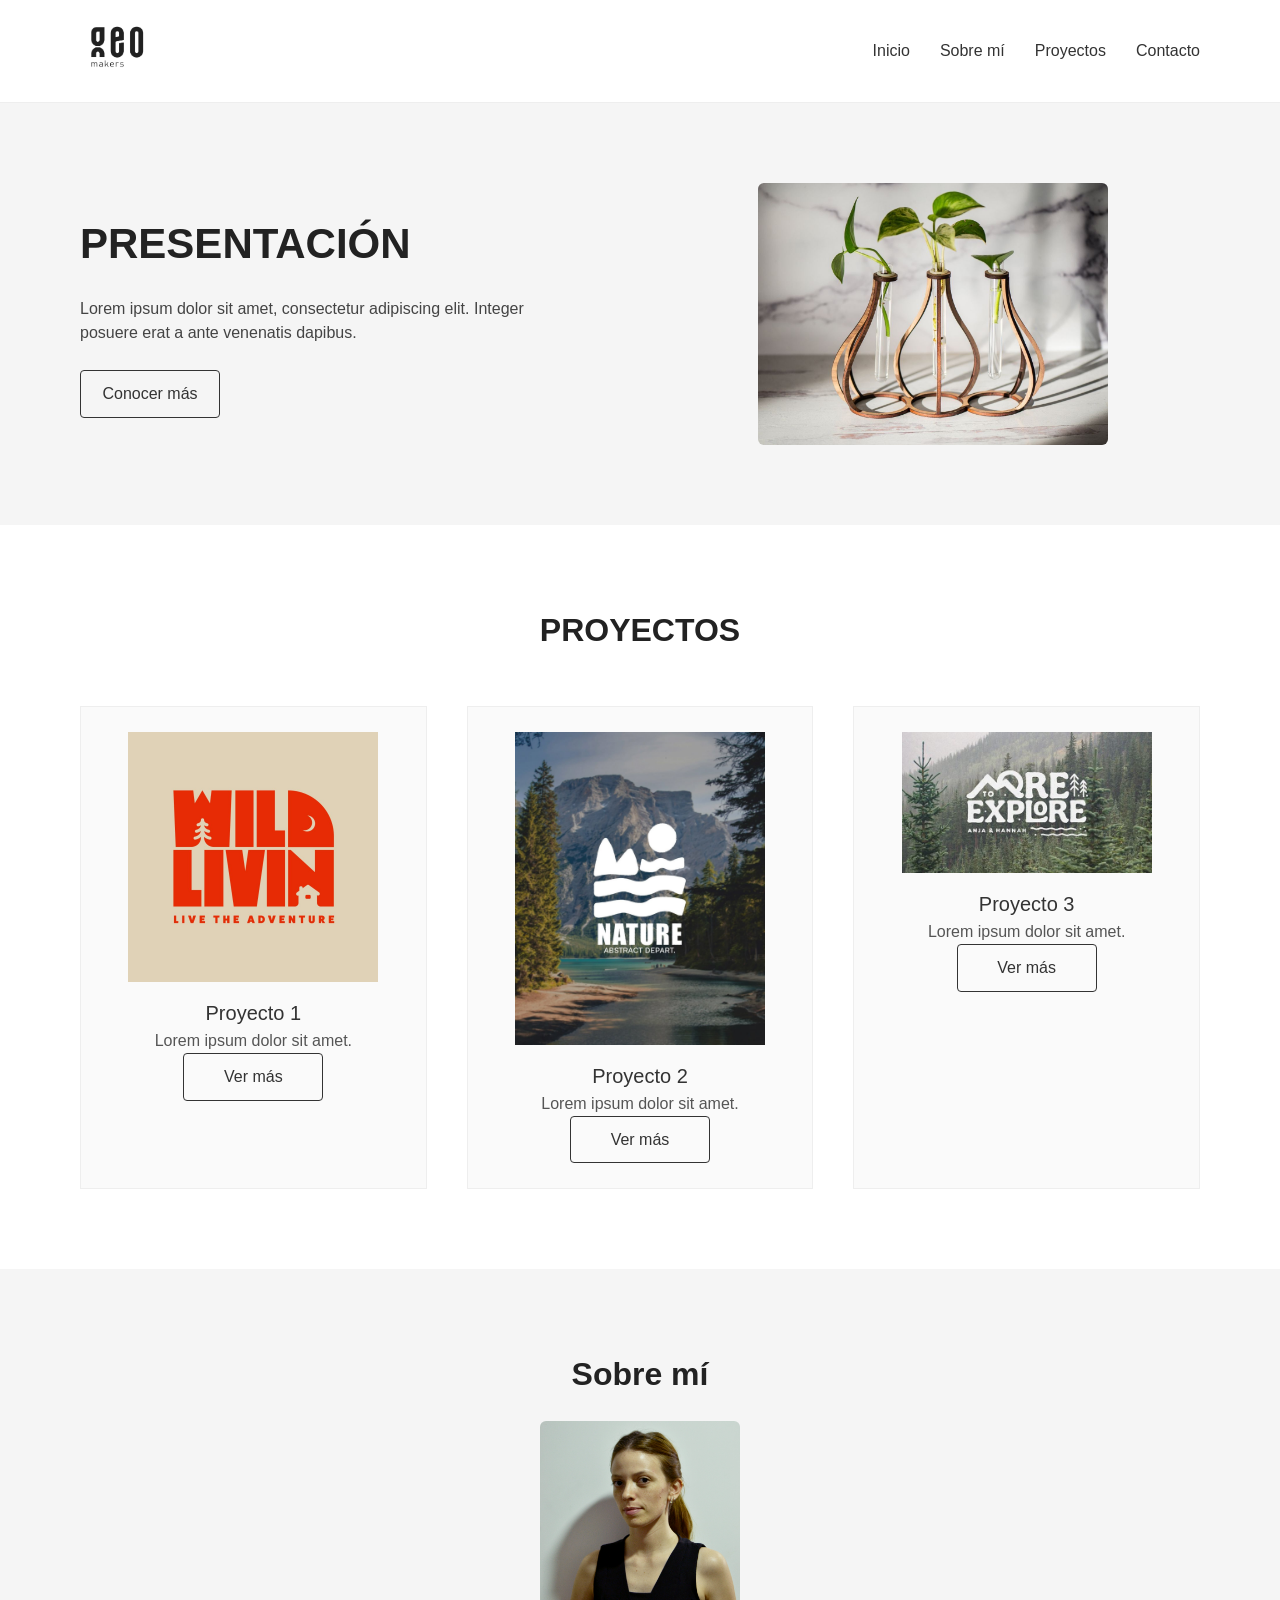
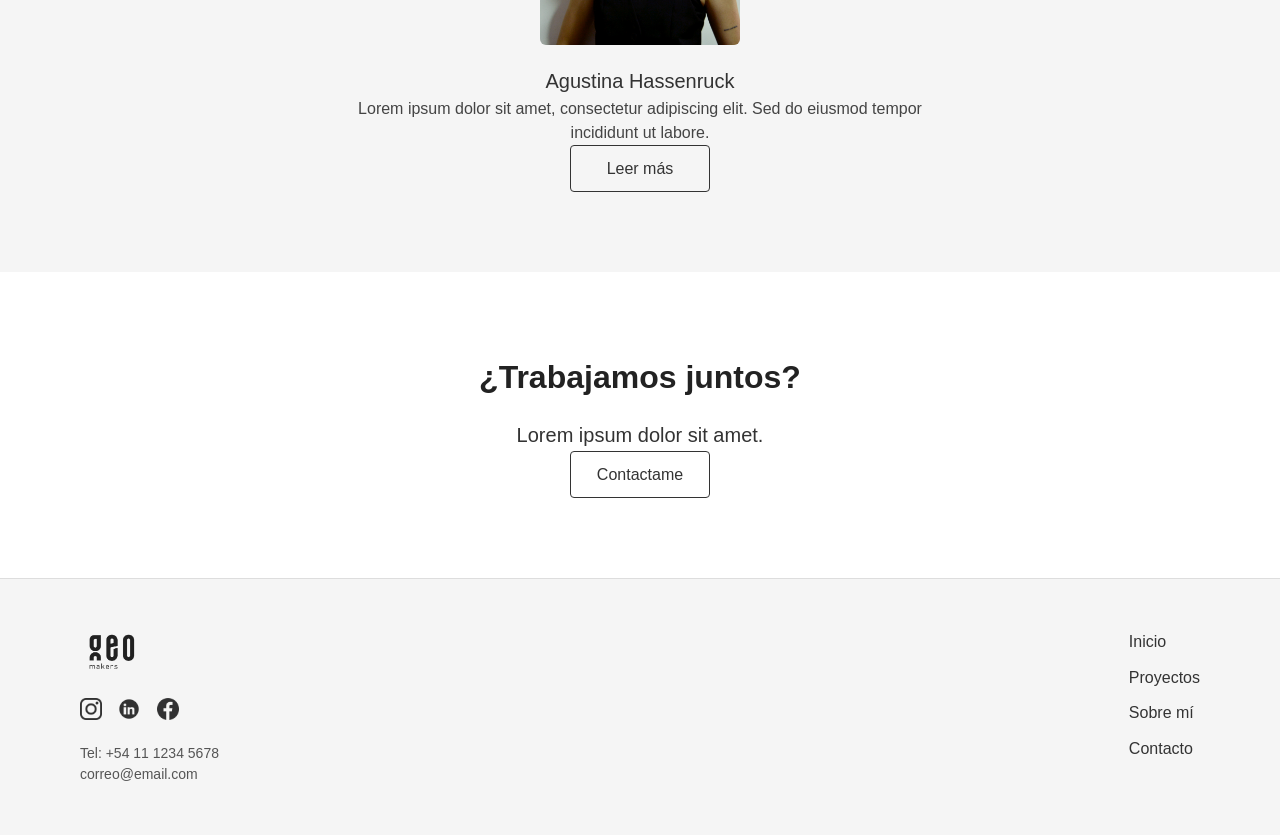
<file: PreEntrega2 Hassenrück/pages/index.html>
<!DOCTYPE html>
<html lang="es">

<head>
    <meta charset="UTF-8">
    <meta name="viewport" content="width=device-width, initial-scale=1.0">
    <title>Inicio | Portafolio</title>
    <link rel="stylesheet" href="../css/style.css">
</head>

<body>

    <!-- ================= HEADER ================= -->
    <header>
        <div class="logo">
            <!-- Logo clickeable que lleva a index.html -->
            <a href="index.html">
                <img src="../img/logo.png" alt="Logo Agustina Hassenrück">
            </a>
        </div>

        <nav>
            <ul>
                <li><a href="index.html">Inicio</a></li>
                <li><a href="#sobre-mi">Sobre mí</a></li>
                <li><a href="proyectos.html">Proyectos</a></li>
                <li><a href="contacto.html">Contacto</a></li>
            </ul>
        </nav>
    </header>

    <!-- ================= MAIN ================= -->
    <main>
        <!-- ===== PRESENTACIÓN ===== -->
        <section class="hero">
            <div class="hero-texto">
                <h1>PRESENTACIÓN</h1>
                <p>Lorem ipsum dolor sit amet, consectetur adipiscing elit. Integer posuere erat a ante venenatis dapibus.</p>
                <a href="proyectos.html" class="btn">Conocer más</a>
            </div>
            <img src="../img/imagen1.jpg" alt="Imagen representativa del trabajo de diseño">
        </section>

        <!-- ===== PROYECTOS ===== -->
        <section class="destacados">
            <h2>PROYECTOS</h2>
            <div class="proyectos-grid">
                <article>
                    <img src="../img/referencia-proyecto1.jpg" alt="Proyecto 1">
                    <h3>Proyecto 1</h3>
                    <p>Lorem ipsum dolor sit amet.</p>
                    <a href="proyectos.html" class="btn">Ver más</a>
                </article>
                <article>
                    <img src="../img/referencia-proyecto2.jpg" alt="Proyecto 2">
                    <h3>Proyecto 2</h3>
                    <p>Lorem ipsum dolor sit amet.</p>
                    <a href="proyectos.html" class="btn">Ver más</a>
                </article>
                <article>
                    <img src="../img/referencia-proyecto3.jpg" alt="Proyecto 3">
                    <h3>Proyecto 3</h3>
                    <p>Lorem ipsum dolor sit amet.</p>
                    <a href="proyectos.html" class="btn">Ver más</a>
                </article>
            </div>
        </section>

        <!-- ===== SOBRE MI ===== -->
        <section class="sobre-mi" id="sobre-mi">
            <h2>Sobre mí</h2>
            <div class="sobre-mi-grid">
                <img src="../img/foto-agustina-hassenruck.jpg" alt="Foto de Agustina Hassenruck">
                <div class="sobre-mi-texto">
                    <h3>Agustina Hassenruck</h3>
                    <p>Lorem ipsum dolor sit amet, consectetur adipiscing elit. Sed do eiusmod tempor incididunt ut labore.</p>
                    <a href="contacto.html" class="btn">Leer más</a>
                </div>
            </div>
        </section>

        <!-- ===== CTA ===== -->
        <section class="cta">
            <h2>¿Trabajamos juntos?</h2>
            <h3>Lorem ipsum dolor sit amet.</h3>
            <a href="contacto.html" class="btn">Contactame</a>
        </section>
    </main>

    <!-- ================= FOOTER ================= -->
    <footer>
        <div class="footer-left">
            <!-- Logo clickeable en el footer -->
            <a href="index.html">
                <img src="../img/logo.png" alt="Logo portafolio">
            </a>

            <div class="footer-redes">
                <a href="#"><img src="../img/instagram.png" alt="Instagram"></a>
                <a href="#"><img src="../img/linkedin.png" alt="LinkedIn"></a>
                <a href="#"><img src="../img/facebook.png" alt="Facebook"></a>
            </div>

            <div class="footer-contacto">
                <p>Tel: +54 11 1234 5678</p>
                <p>correo@email.com</p>
            </div>
        </div>

        <div class="footer-menu">
            <ul>
                <li><a href="index.html">Inicio</a></li>
                <li><a href="proyectos.html">Proyectos</a></li>
                <li><a href="index.html#sobre-mi">Sobre mí</a></li>
                <li><a href="contacto.html">Contacto</a></li>
            </ul>
        </div>
    </footer>

</body>

</html>
</file>
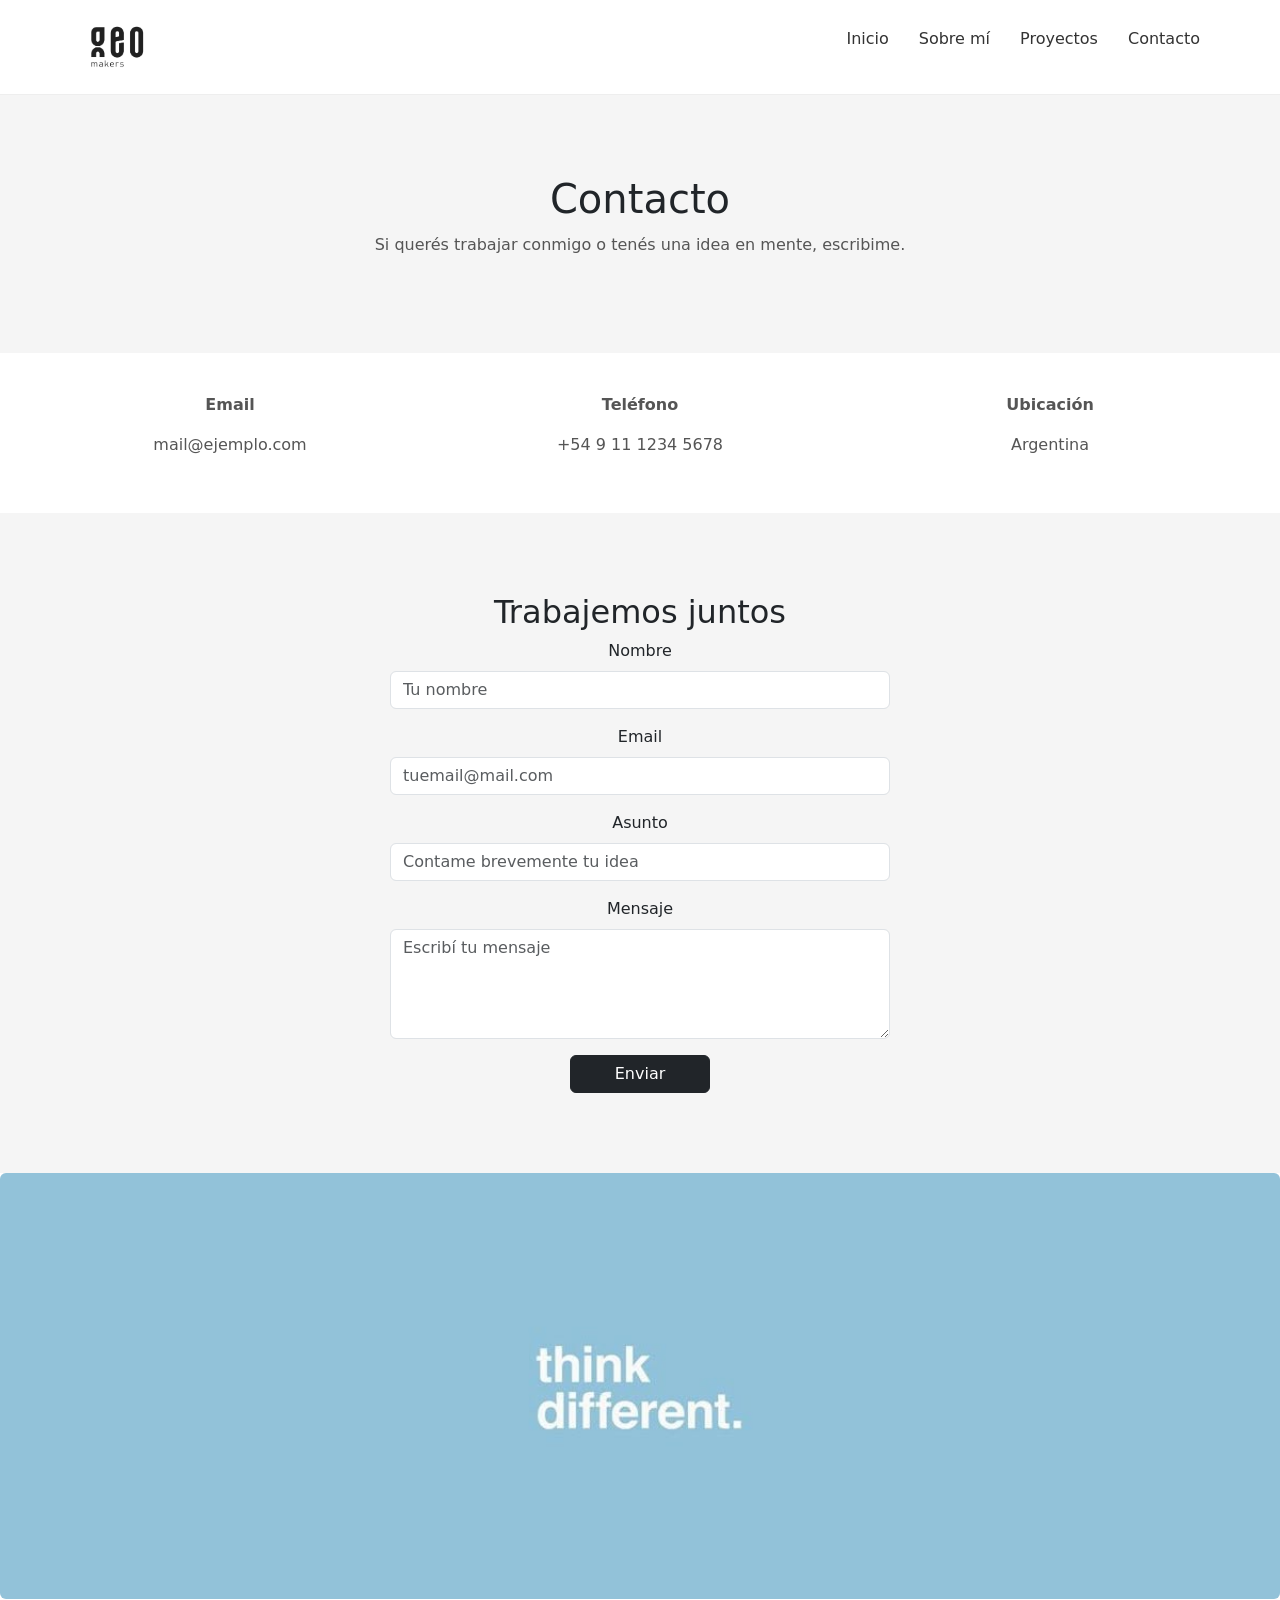
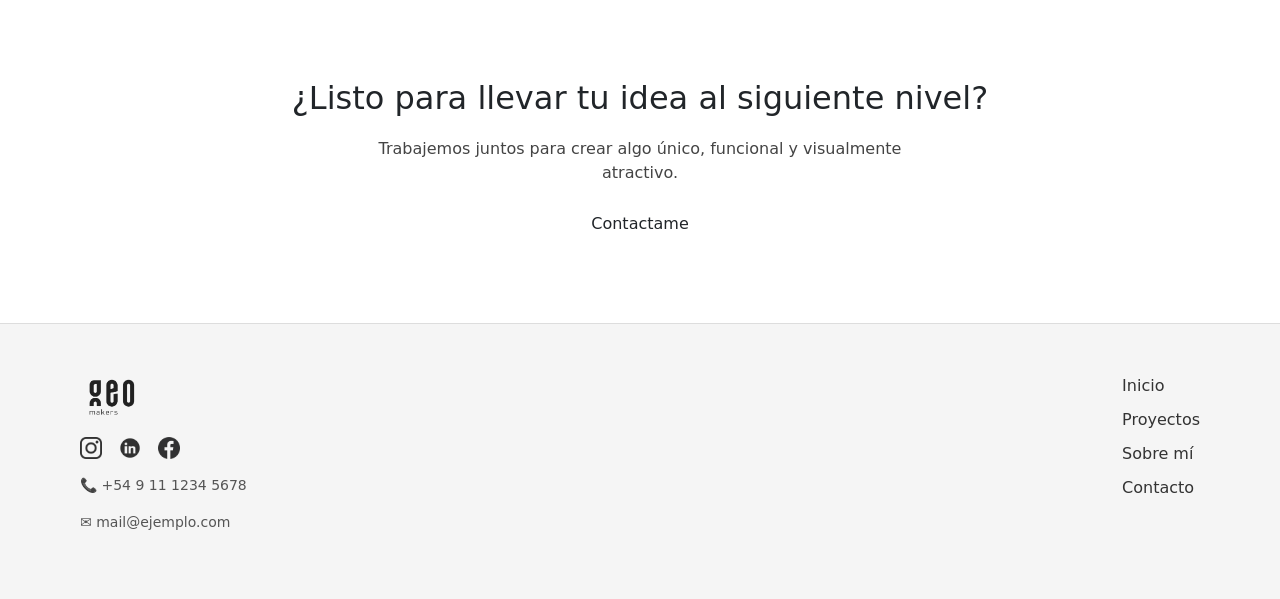
<file: PreEntrega2 Hassenrück/pages/contacto.html>
<!DOCTYPE html>
<html lang="es">

<head>

    <meta charset="UTF-8">
    <meta name="viewport" content="width=device-width, initial-scale=1.0">

    <title>Contacto | Portafolio Agustina</title>

    <link rel="stylesheet" href="../css/style.css">

    <!-- BOOTSTRAP -->
    <link href="https://cdn.jsdelivr.net/npm/bootstrap@5.3.3/dist/css/bootstrap.min.css" rel="stylesheet">

</head>

<body>

    <!-- ================= HEADER ================= -->

    <header>

        <div class="logo">
            <a href="../index.html">
                <img src="../img/logo.png" alt="Logo del portafolio de Agustina Hassenrück">
            </a>
        </div>

        <nav>
            <ul>
                <li><a href="../index.html">Inicio</a></li>
                <li><a href="../index.html#sobre-mi">Sobre mí</a></li>
                <li><a href="proyectos.html">Proyectos</a></li>
                <li><a href="contacto.html">Contacto</a></li>
            </ul>
        </nav>

    </header>


    <!-- ================= MAIN ================= -->

    <main>

        <!-- HERO CONTACTO -->

        <section class="hero-contacto">

            <h1>Contacto</h1>

            <p>
                Si querés trabajar conmigo o tenés una idea en mente, escribime.
            </p>

        </section>


        <!-- INFORMACIÓN -->

        <section class="info-contacto">

            <div class="info-item">

                <p><strong>Email</strong></p>
                <p>mail@ejemplo.com</p>

            </div>

            <div class="info-item">

                <p><strong>Teléfono</strong></p>
                <p>+54 9 11 1234 5678</p>

            </div>

            <div class="info-item">

                <p><strong>Ubicación</strong></p>
                <p>Argentina</p>

            </div>

        </section>


        <!-- FORMULARIO -->

        <section class="seccion-contacto">

            <h2>Trabajemos juntos</h2>

            <form class="formulario">

                <div class="mb-3">

                    <label for="nombre" class="form-label">Nombre</label>

                    <input
                        type="text"
                        id="nombre"
                        name="nombre"
                        class="form-control"
                        placeholder="Tu nombre"
                        required
                    >

                </div>


                <div class="mb-3">

                    <label for="email" class="form-label">Email</label>

                    <input
                        type="email"
                        id="email"
                        name="email"
                        class="form-control"
                        placeholder="tuemail@mail.com"
                        required
                    >

                </div>


                <div class="mb-3">

                    <label for="asunto" class="form-label">Asunto</label>

                    <input
                        type="text"
                        id="asunto"
                        name="asunto"
                        class="form-control"
                        placeholder="Contame brevemente tu idea"
                    >

                </div>


                <div class="mb-3">

                    <label for="mensaje" class="form-label">Mensaje</label>

                    <textarea
                        id="mensaje"
                        name="mensaje"
                        rows="4"
                        class="form-control"
                        placeholder="Escribí tu mensaje"
                    ></textarea>

                </div>

                <button type="submit" class="btn btn-dark">Enviar</button>

            </form>

        </section>


        <!-- BANNER IMAGEN -->

        <section class="banner-imagen">

            <img
                src="../img/banner-1.jpg"
                alt="Imagen decorativa de la sección de contacto del portafolio"
            >

        </section>


        <!-- CTA -->

        <section class="cta-contacto">

            <h2>¿Listo para llevar tu idea al siguiente nivel?</h2>

            <p>
                Trabajemos juntos para crear algo único, funcional y visualmente atractivo.
            </p>

            <a href="contacto.html" class="btn">Contactame</a>

        </section>

    </main>


    <!-- ================= FOOTER ================= -->

    <footer>

        <div class="footer-left">

            <a href="../index.html">
                <img src="../img/logo.png" alt="Logo del portafolio">
            </a>

            <div class="footer-redes">

                <a href="#"><img src="../img/instagram.png" alt="Instagram"></a>

                <a href="#"><img src="../img/linkedin.png" alt="LinkedIn"></a>

                <a href="#"><img src="../img/facebook.png" alt="Facebook"></a>

            </div>

            <div class="footer-contacto">

                <p>📞 +54 9 11 1234 5678</p>
                <p>✉ mail@ejemplo.com</p>

            </div>

        </div>


        <div class="footer-menu">

            <ul>

                <li><a href="../index.html">Inicio</a></li>

                <li><a href="proyectos.html">Proyectos</a></li>

                <li><a href="../index.html#sobre-mi">Sobre mí</a></li>

                <li><a href="contacto.html">Contacto</a></li>

            </ul>

        </div>

    </footer>


    <!-- BOOTSTRAP JS -->

    <script src="https://cdn.jsdelivr.net/npm/bootstrap@5.3.3/dist/js/bootstrap.bundle.min.js"></script>

</body>

</html>
</file>
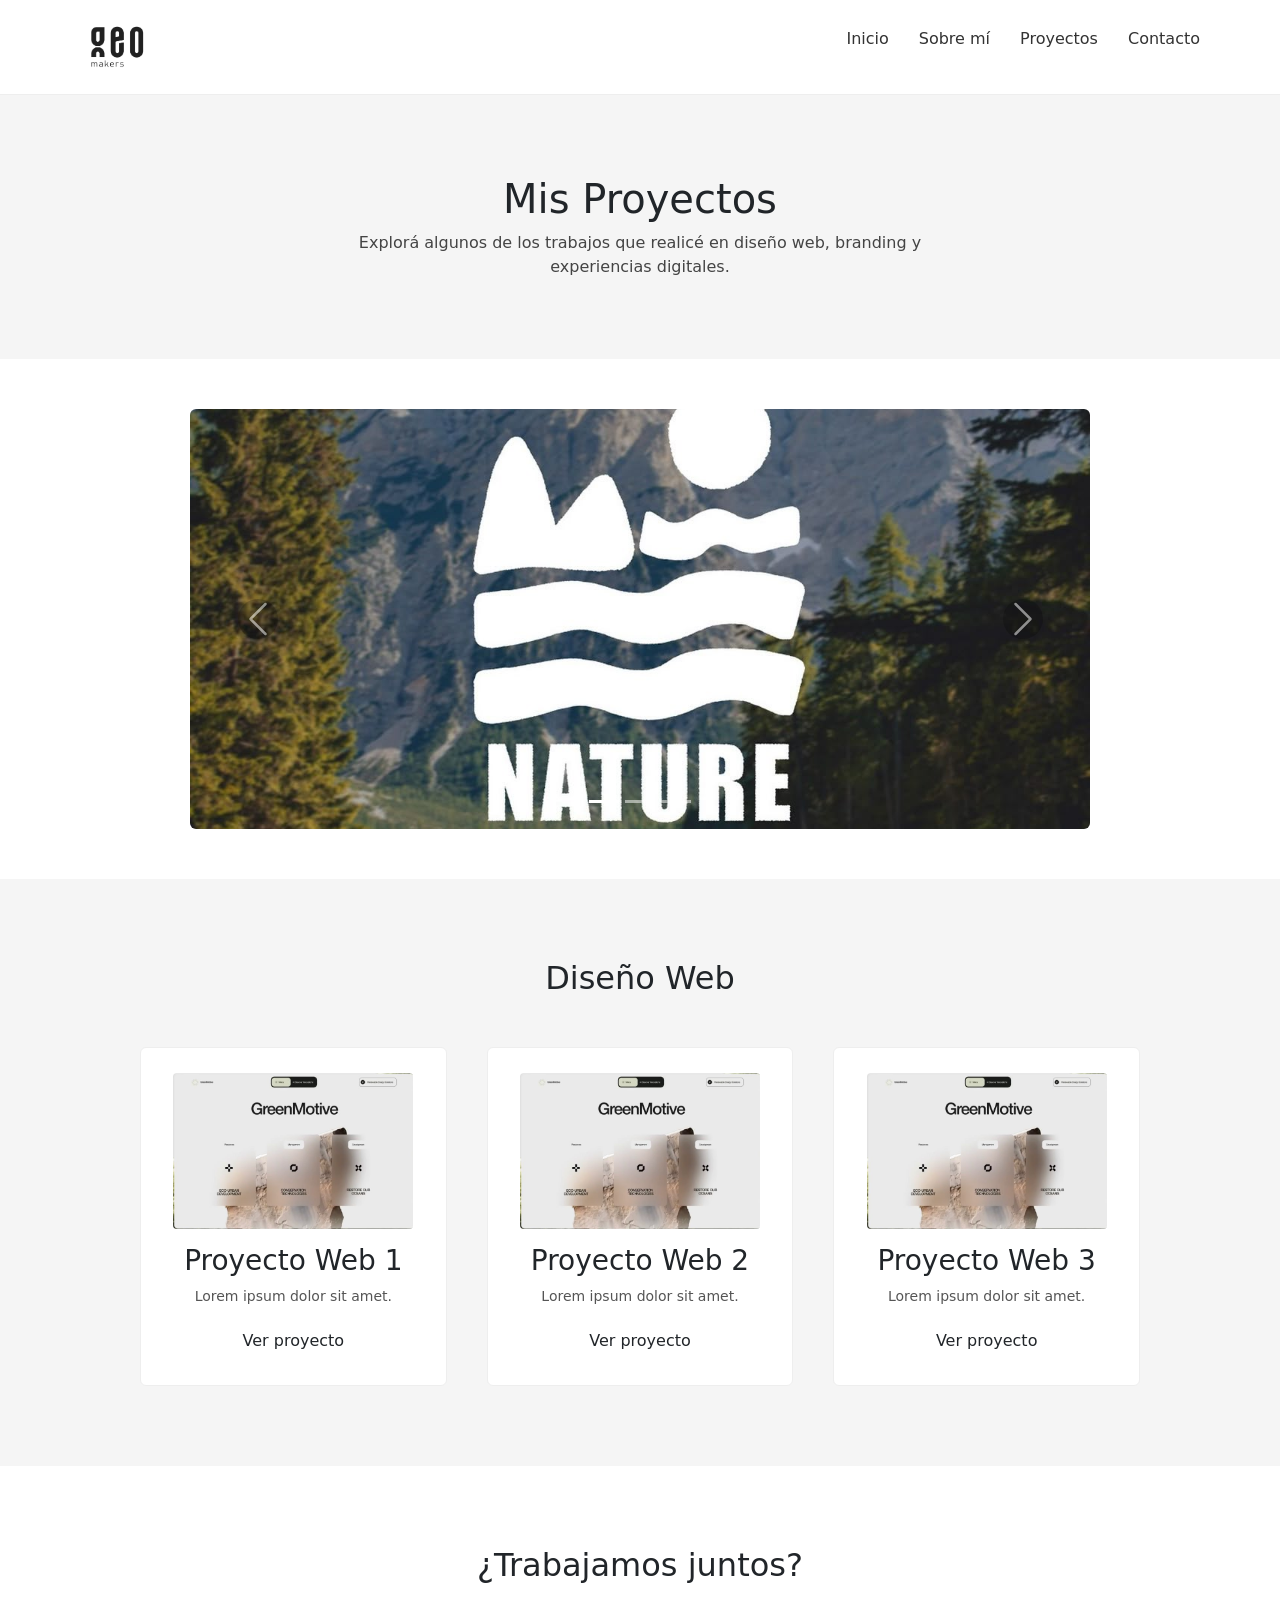
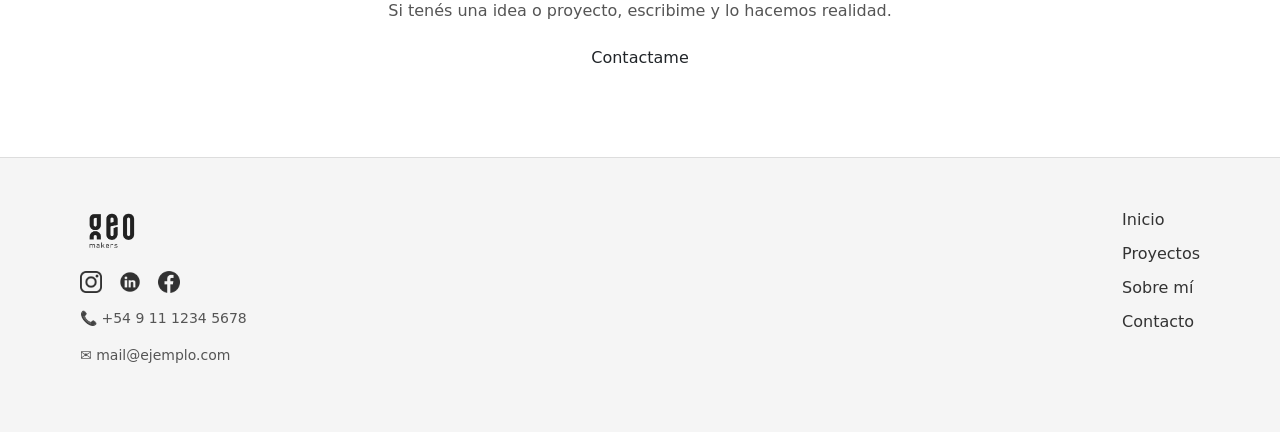
<file: PreEntrega2 Hassenrück/pages/proyectos.html>
<!DOCTYPE html>
<html lang="es">

<head>

    <meta charset="UTF-8">
    <meta name="viewport" content="width=device-width, initial-scale=1.0">

    <title>Proyectos | Portafolio Agustina</title>

    <link rel="stylesheet" href="../css/style.css">

    <!-- BOOTSTRAP -->
    <link href="https://cdn.jsdelivr.net/npm/bootstrap@5.3.3/dist/css/bootstrap.min.css" rel="stylesheet">

</head>

<body>

    <!-- ================= HEADER ================= -->

    <header>

        <div class="logo">
            <a href="../index.html">
                <img src="../img/logo.png" alt="Logo del portafolio de Agustina Hassenrück">
            </a>
        </div>

        <nav>
            <ul>
                <li><a href="../index.html">Inicio</a></li>
                <li><a href="../index.html#sobre-mi">Sobre mí</a></li>
                <li><a href="proyectos.html">Proyectos</a></li>
                <li><a href="contacto.html">Contacto</a></li>
            </ul>
        </nav>

    </header>


    <!-- ================= MAIN ================= -->

    <main>

        <!-- INTRO PROYECTOS -->

        <section class="intro-proyectos">

            <h1>Mis Proyectos</h1>

            <p>
                Explorá algunos de los trabajos que realicé en diseño web, branding y experiencias digitales.
            </p>

        </section>


        <!-- CARRUSEL DESTACADO -->

        <section class="proyectos-destacados">

            <div id="carouselProyectos" class="carousel slide carousel-fade" data-bs-ride="carousel">

                <div class="carousel-indicators">

                    <button type="button" data-bs-target="#carouselProyectos" data-bs-slide-to="0" class="active"></button>

                    <button type="button" data-bs-target="#carouselProyectos" data-bs-slide-to="1"></button>

                    <button type="button" data-bs-target="#carouselProyectos" data-bs-slide-to="2"></button>

                </div>


                <div class="carousel-inner">

                    <div class="carousel-item active">
                        <img src="../img/referencia-proyecto2.jpg" class="d-block w-100" alt="Proyecto destacado 1">
                    </div>

                    <div class="carousel-item">
                        <img src="../img/referencia-diseño-web.jpg" class="d-block w-100" alt="Proyecto destacado 2">
                    </div>

                    <div class="carousel-item">
                        <img src="../img/referencia-marca.jpg" class="d-block w-100" alt="Proyecto destacado 3">
                    </div>

                </div>


                <button class="carousel-control-prev" type="button" data-bs-target="#carouselProyectos" data-bs-slide="prev">
                    <span class="carousel-control-prev-icon"></span>
                </button>

                <button class="carousel-control-next" type="button" data-bs-target="#carouselProyectos" data-bs-slide="next">
                    <span class="carousel-control-next-icon"></span>
                </button>

            </div>

        </section>


        <!-- GRID PROYECTOS -->

        <section class="categoria-proyectos">

            <h2>Diseño Web</h2>

            <div class="grid-proyectos">

                <article class="card-proyecto">

                    <img src="../img/referencia-diseño-web.jpg" alt="Mockup proyecto web">

                    <h3>Proyecto Web 1</h3>

                    <p>Lorem ipsum dolor sit amet.</p>

                    <a href="#" class="btn">Ver proyecto</a>

                </article>


                <article class="card-proyecto">

                    <img src="../img/referencia-diseño-web.jpg" alt="Interfaz web">

                    <h3>Proyecto Web 2</h3>

                    <p>Lorem ipsum dolor sit amet.</p>

                    <a href="#" class="btn">Ver proyecto</a>

                </article>


                <article class="card-proyecto">

                    <img src="../img/referencia-diseño-web.jpg" alt="Diseño sitio web">

                    <h3>Proyecto Web 3</h3>

                    <p>Lorem ipsum dolor sit amet.</p>

                    <a href="#" class="btn">Ver proyecto</a>

                </article>

            </div>

        </section>


        <!-- CTA -->

        <section class="cta">

            <h2>¿Trabajamos juntos?</h2>

            <p>Si tenés una idea o proyecto, escribime y lo hacemos realidad.</p>

            <a href="contacto.html" class="btn">Contactame</a>

        </section>

    </main>


    <!-- ================= FOOTER ================= -->

    <footer>

        <div class="footer-left">

            <a href="../index.html">
                <img src="../img/logo.png" alt="Logo del portafolio">
            </a>

            <div class="footer-redes">

                <a href="#"><img src="../img/instagram.png" alt="Instagram"></a>

                <a href="#"><img src="../img/linkedin.png" alt="LinkedIn"></a>

                <a href="#"><img src="../img/facebook.png" alt="Facebook"></a>

            </div>

            <div class="footer-contacto">

                <p>📞 +54 9 11 1234 5678</p>
                <p>✉ mail@ejemplo.com</p>

            </div>

        </div>


        <div class="footer-menu">

            <ul>

                <li><a href="../index.html">Inicio</a></li>

                <li><a href="proyectos.html">Proyectos</a></li>

                <li><a href="../index.html#sobre-mi">Sobre mí</a></li>

                <li><a href="contacto.html">Contacto</a></li>

            </ul>

        </div>

    </footer>


    <script src="https://cdn.jsdelivr.net/npm/bootstrap@5.3.3/dist/js/bootstrap.bundle.min.js"></script>

</body>

</html>
</file>
<file: PreEntrega2 Hassenrück/css/style.css>
/* ================= RESET ================= */
* {
    margin: 0;
    padding: 0;
    box-sizing: border-box;
}

body {
    font-family: Arial, Helvetica, sans-serif;
    line-height: 1.6;
    background: #ffffff;
    color: #333;
}

/* ================= TIPOGRAFIA ================= */
h1 {
    font-size: 42px;
    font-weight: 700;
    color: #222;
}

h2 {
    font-size: 32px;
    font-weight: 600;
    color: #222;
}

h3 {
    font-size: 20px;
    font-weight: 500;
    color: #333;
}

p {
    color: #555;
    line-height: 1.5;
}

/* ================= HEADER ================= */
header {
    display: flex;
    justify-content: space-between;
    align-items: center;
    padding: 20px 80px;
    background: #ffffff;
    border-bottom: 1px solid #eee;
}

.logo img {
    width: 70px;
}

nav ul {
    display: flex;
    gap: 30px;
    list-style: none;
}

nav a {
    text-decoration: none;
    color: #333;
    font-weight: 500;
    transition: all 0.3s ease;
}

nav a:hover {
    color: #555;
}

/* ================= HERO ================= */
.hero {
    display: grid;
    grid-template-columns: 1fr 1fr;
    align-items: center;
    gap: 50px;
    padding: 80px;
    background: #f5f5f5;
}

.hero-texto {
    max-width: 450px;
}

.hero-texto p {
    margin: 20px 0 25px 0;
    color: #444;
}

.hero img {
    width: 350px;
    max-width: 100%;
    display: block;
    margin: auto;
    border-radius: 6px;
}

/* ================= BOTON ================= */
.btn {
    display: inline-block;
    padding: 10px 18px;
    text-decoration: none;
    border: 1px solid #333;
    color: #333;
    width: 140px;
    text-align: center;
    transition: all 0.3s ease;
    border-radius: 4px;
}

.btn:hover {
    background: #333;
    color: white;
}

/* ================= PROYECTOS HOME ================= */
.destacados {
    padding: 80px;
    background: #ffffff;
}

.destacados h2 {
    text-align: center;
    margin-bottom: 50px;
}

.proyectos-grid {
    display: grid;
    grid-template-columns: repeat(3, 1fr);
    gap: 40px;
}

.proyectos-grid article {
    text-align: center;
    padding: 25px;
    border: 1px solid #eee;
    background: #fafafa;
    transition: all 0.3s ease;
}

.proyectos-grid article:hover {
    transform: translateY(-5px);
    box-shadow: 0 6px 16px rgba(0, 0, 0, 0.06);
}

.proyectos-grid img {
    width: 100%;
    max-width: 250px;
    display: block;
    margin: auto;
}

.proyectos-grid h3 {
    margin-top: 15px;
}

/* ================= SOBRE MI ================= */
.sobre-mi {
    padding: 80px;
    text-align: center;
    background: #f5f5f5;
}

.sobre-mi img {
    width: 200px;
    margin: 20px auto;
    border-radius: 6px;
    display: block;
}

.sobre-mi p {
    max-width: 600px;
    margin: auto;
    color: #444;
}

/* ================= CTA ================= */
.cta {
    padding: 80px;
    text-align: center;
    background: #ffffff;
}

.cta h2 {
    margin-bottom: 15px;
}

/* ================= CONTACTO ================= */
.hero-contacto {
    text-align: center;
    padding: 80px 20px;
    background: #f5f5f5;
}

.hero-contacto h1 {
    margin-bottom: 10px;
}

.info-contacto {
    display: grid;
    grid-template-columns: repeat(3, 1fr);
    text-align: center;
    padding: 40px;
    gap: 30px;
    background: #ffffff;
}

.info-item p:first-child {
    font-weight: bold;
}

.seccion-contacto {
    padding: 80px;
    background: #f5f5f5;
    text-align: center;
}

.formulario {
    max-width: 500px;
    margin: auto;
}

/* ================= BANNER ================= */
.banner-imagen img {
    width: 100%;
    display: block;
    border-radius: 6px;
}

/* ================= CTA CONTACTO ================= */
.cta-contacto {
    text-align: center;
    padding: 80px;
    background: #ffffff;
}

.cta-contacto p {
    max-width: 600px;
    margin: 20px auto;
    color: #444;
}

/* ================= PROYECTOS PAGE ================= */
.intro-proyectos {
    text-align: center;
    padding: 80px 20px;
    background: #f5f5f5;
}

.intro-proyectos p {
    max-width: 600px;
    margin: auto;
    color: #444;
}

/* ================= CARRUSEL ================= */
.proyectos-destacados {
    padding: 50px 80px;
    background: #ffffff;
}

#carouselProyectos {
    max-width: 900px;
    margin: auto;
}

#carouselProyectos img {
    height: 420px;
    object-fit: cover;
    border-radius: 6px;
}

.carousel-control-prev-icon,
.carousel-control-next-icon {
    background-color: rgba(0, 0, 0, 0.4);
    border-radius: 50%;
    padding: 20px;
}

.carousel-indicators button {
    background-color: #333;
}

/* ================= CATEGORIA PROYECTOS ================= */
.categoria-proyectos {
    padding: 80px;
    background: #f5f5f5;
}

.categoria-proyectos h2 {
    text-align: center;
    margin-bottom: 50px;
}

/* ================= GRID PROYECTOS ================= */
.grid-proyectos {
    display: grid;
    grid-template-columns: repeat(3, 1fr);
    gap: 40px;
    max-width: 1000px;
    margin: auto;
}

/* ================= CARD PROYECTO ================= */
.card-proyecto {
    text-align: center;
    padding: 25px;
    background: #ffffff;
    border: 1px solid #eee;
    border-radius: 6px;
    transition: all 0.3s ease;
}

.card-proyecto img {
    width: 100%;
    max-width: 240px;
    margin: auto;
    display: block;
    border-radius: 4px;
}

.card-proyecto h3 {
    margin-top: 15px;
}

.card-proyecto p {
    margin-bottom: 15px;
    font-size: 14px;
}

.card-proyecto:hover {
    transform: translateY(-5px);
    box-shadow: 0 6px 16px rgba(0, 0, 0, 0.06);
}

/* ================= FOOTER ================= */
footer {
    display: grid;
    grid-template-columns: 1fr 1fr;
    padding: 50px 80px;
    background: #f5f5f5;
    border-top: 1px solid #ddd;
}

.footer-left {
    display: flex;
    flex-direction: column;
    gap: 15px;
}

.footer-left img {
    width: 60px;
}

.footer-redes img {
    width: 22px;
    margin-right: 12px;
    opacity: 0.8;
    transition: 0.3s;
}

.footer-redes img:hover {
    opacity: 1;
}

.footer-contacto {
    font-size: 14px;
}

.footer-menu {
    display: flex;
    justify-content: flex-end;
}

.footer-menu ul {
    list-style: none;
    display: flex;
    flex-direction: column;
    gap: 10px;
}

.footer-menu a {
    text-decoration: none;
    color: #333;
    transition: 0.3s;
}

.footer-menu a:hover {
    color: #555;
}

/* ================= RESPONSIVE ================= */
@media (max-width: 1024px) {
    .hero {
        grid-template-columns: 1fr;
        text-align: center;
    }

    .hero img {
        margin: auto;
    }

    .proyectos-grid {
        grid-template-columns: repeat(2, 1fr);
    }

    .grid-proyectos {
        grid-template-columns: repeat(2, 1fr);
    }

    .info-contacto {
        grid-template-columns: 1fr;
    }

    #carouselProyectos img {
        height: 320px;
    }

    footer {
        grid-template-columns: 1fr;
        gap: 40px;
    }

    .footer-menu {
        justify-content: flex-start;
    }
}

@media (max-width: 768px) {
    header {
        flex-direction: column;
        gap: 15px;
        padding: 20px;
    }

    nav ul {
        flex-direction: column;
        align-items: center;
        gap: 10px;
    }

    .hero {
        grid-template-columns: 1fr;
        text-align: center;
        padding: 60px 25px;
    }

    .hero img {
        width: 250px;
        margin: auto;
    }

    .intro-proyectos {
        padding: 60px 25px;
    }

    .proyectos-grid,
    .grid-proyectos {
        grid-template-columns: 1fr;
    }

    .proyectos-destacados {
        padding: 40px 20px;
    }

    #carouselProyectos img {
        height: 220px;
    }

    .cta,
    .hero-contacto,
    .seccion-contacto {
        padding: 60px 25px;
    }

    footer {
        padding: 40px 25px;
    }
}
</file>
